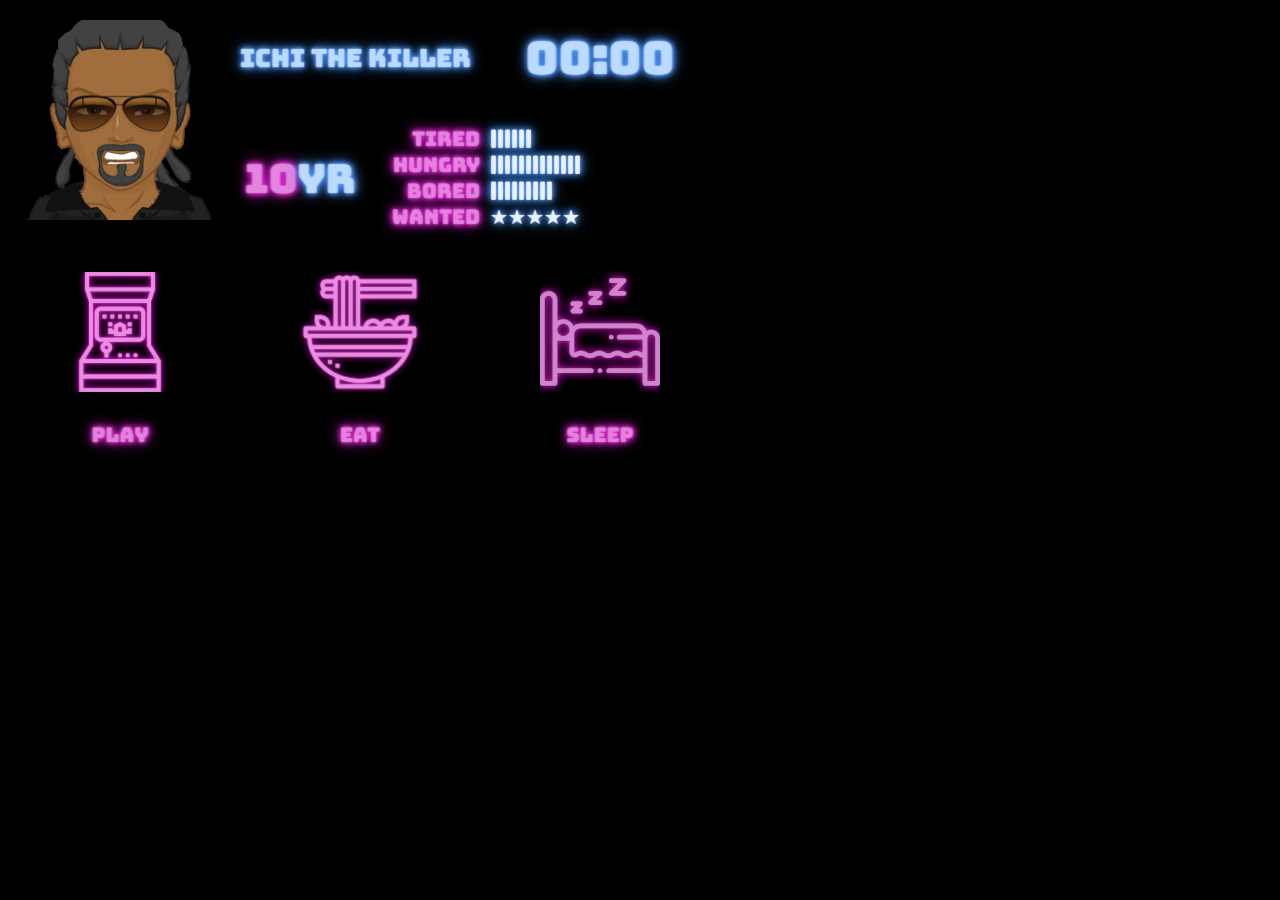
<file: svgtest.bak.html>
<!DOCTYPE html>
<html lang="en">
<head>
  <meta charset="UTF-8">
  <meta name="viewport" content="width=device-width, initial-scale=1.0">
  <meta http-equiv="X-UA-Compatible" content="ie=edge">
  <title>Document</title>
  <link rel="stylesheet" type="text/css" href="css/svg.css">
  
</head>
<body>
    <div id="stats">
      <div id="pic">
        <img src="resources/Avatar_2.png" alt="adopted yakuza" width="200" height="200">
      </div>
      <div id="name" class="blue">
        ICHI THE KILLER
      </div>
      <div id="timer" class="blue">
       00:00
      </div>
      <div id="age" class="blue">
        <span class="pink">10</span>YR
      </div>
      <div id="statheader" class="pink">
        TIRED<br>HUNGRY<br>BORED<br>WANTED
        </div>
      <div id="statprogress" class="blue">
        <p id="val">||||||<br>
          |||||||||||||<br>
          |||||||||<br>
          &#9733;&#9733;&#9733;&#9733;&#9733;</p>
      </div>
    </div>
    <div id="buttons">
      <div class="button_container pink">
        <div class="button">
          <svg id="play" width="100%" xmlns="http://www.w3.org/2000/svg" viewBox="0 0 295.2 295.2">
            <defs>
                <filter id="shadow">
                    <feDropShadow dx="-0.2" dy="-0.2" stdDeviation="0.2" flood-color="rgba(235, 150, 236, 0.7"/>
                    <feDropShadow dx="0.2" dy="0.2" stdDeviation="0.2" flood-color="rgba(235, 150, 221, 0.7"/>
                    <feDropShadow dx="0" dy="0" stdDeviation="2" flood-color="rgb(226, 43, 214,0.7)"/>
                    <feDropShadow dx="0" dy="0" stdDeviation="3" flood-color="rgb(226, 43, 214,0.5)"/>
                    <feDropShadow dx="0" dy="0" stdDeviation="5" flood-color="rgb(226, 43, 214,0.5)"/>
                    <feDropShadow dx="0" dy="0" stdDeviation="8" flood-color="rgb(226, 43, 214,0.5)"/>
                  </filter>
            </defs>
            <g filter="url('#shadow')">
            <path d="M223.8 179.6V72.2l9.5-28.6V0H61.9v43.6L71.4 72.2v107.4l-23.8 38.1v77.6h200v-77.6L223.8 179.6zM71.4 9.5H223.8v28.6H71.4V9.5zM222 47.6l-6.4 19H79.6l-6.3-19H222zM81 182.3V76.2h133.3v106.1l20 32H61L81 182.3zM238.1 285.7H57.1v-23.8h181V285.7zM238.1 252.4H57.1V223.8h181V252.4z"/><path d="M195.2 85.7H100c-7.9 0-14.3 6.4-14.3 14.3v57.1c0 7.9 6.4 14.3 14.3 14.3h14.3C106.4 171.4 100 177.8 100 185.7c0 6.2 4 11.4 9.5 13.4v10.4h9.5v-10.4c5.5-2 9.5-7.2 9.5-13.4 0-7.9-6.4-14.3-14.3-14.3h80.9c7.9 0 14.3-6.4 14.3-14.3V100C209.5 92.1 203.1 85.7 195.2 85.7zM119 185.7c0 2.6-2.1 4.8-4.8 4.8s-4.8-2.1-4.8-4.8c0-2.6 2.1-4.8 4.8-4.8S119 183.1 119 185.7zM200 157.1c0 2.6-2.1 4.8-4.8 4.8H100c-2.6 0-4.8-2.1-4.8-4.8V100c0-2.6 2.1-4.8 4.8-4.8h95.2c2.6 0 4.8 2.1 4.8 4.8V157.1z"/><circle cx="147.6" cy="204.8" r="4.8"/><circle cx="166.7" cy="204.8" r="4.8"/><circle cx="185.7" cy="204.8" r="4.8"/><rect x="104.8" y="104.8" width="9.5" height="9.5"/><rect x="123.8" y="104.8" width="9.5" height="9.5"/><rect x="142.9" y="104.8" width="9.5" height="9.5"/><rect x="161.9" y="104.8" width="9.5" height="9.5"/><rect x="181" y="104.8" width="9.5" height="9.5"/><path d="M166.7 142.9h-4.8V130.4l-14.3-7.1 -14.3 7.1v12.5h-4.8v-4.8h-9.5v14.3h14.3v4.8h0 28.6v-4.8h14.3v-14.3h-9.5V142.9zM152.4 147.6h-9.5v-11.3l4.8-2.4 4.8 2.4V147.6z"/><rect x="119" y="123.8" width="9.5" height="9.5"/><rect x="166.7" y="123.8" width="9.5" height="9.5"/></g></svg>
        </div>
        PLAY
      </div>
      <div class="button_container pink">
        <div class="button">
            <svg xmlns="http://www.w3.org/2000/svg" viewBox="0 0 64 64" width="100%">
              <defs>
                  <filter id="shadow2">
                      <feDropShadow dx="-0.2" dy="-0.2" stdDeviation="0.2" flood-color="rgba(235, 150, 236, 0.7"/>
                      <feDropShadow dx="0.2" dy="0.2" stdDeviation="0.2" flood-color="rgba(235, 150, 221, 0.7"/>
                      <feDropShadow dx="0" dy="0" stdDeviation="0.5" flood-color="rgb(226, 43, 214,0.7)"/>
                      <feDropShadow dx="0" dy="0" stdDeviation=".25" flood-color="rgb(226, 43, 214,0.7)"/>
                      <feDropShadow dx="0" dy="0" stdDeviation="2" flood-color="rgb(226, 43, 214,0.7)"/>
                    </filter>
              </defs>
              <g filter="url('#shadow2')">
              <g id="outline"><path d="M29,2a2.981,2.981,0,0,0-2,.78,2.954,2.954,0,0,0-4,0A2.972,2.972,0,0,0,18.184,4H14a2.987,2.987,0,0,0-2.22,5A2.987,2.987,0,0,0,14,14h4V29H16V28a5.006,5.006,0,0,0-5-5H8v3a4.948,4.948,0,0,0,1.026,3H3a1,1,0,0,0-1,1v4a1,1,0,0,0,1,1H4.028C4.435,44.174,10.4,52.09,19,56.132V61a1,1,0,0,0,1,1H44a1,1,0,0,0,1-1V56.132C53.6,52.09,59.565,44.174,59.972,35H61a1,1,0,0,0,1-1V30a1,1,0,0,0-1-1H56.974A4.948,4.948,0,0,0,58,26V23H55a4.993,4.993,0,0,0-4.679,3.29A4.939,4.939,0,0,0,43,27.031,4.983,4.983,0,0,0,34.1,29H32V14H62V4H31.816A3,3,0,0,0,29,2ZM25,4a1,1,0,0,1,1,1V29H24V5A1,1,0,0,1,25,4ZM14,6h4V8H14a1,1,0,0,1,0-2Zm0,6a1,1,0,0,1,0-2h4v2Zm6-7a1,1,0,0,1,2,0V29H20ZM10,26V25h1a3,3,0,0,1,3,3v1H13A3,3,0,0,1,10,26ZM7.239,41H56.761a20.986,20.986,0,0,1-.842,2H8.081A20.986,20.986,0,0,1,7.239,41ZM43,60H21V56.987a31.061,31.061,0,0,0,22,0ZM32,57c-9.834,0-18.4-4.858-22.821-12H54.821C50.4,52.142,41.834,57,32,57ZM57.373,39H6.627a20.427,20.427,0,0,1-.6-4H57.976A20.427,20.427,0,0,1,57.373,39ZM52,28a3,3,0,0,1,3-3h1v1a3,3,0,0,1-3,3H52Zm-5-1a3.006,3.006,0,0,1,2.829,2H44.171A3.006,3.006,0,0,1,47,27Zm-8,0a3.006,3.006,0,0,1,2.829,2H36.171A3.006,3.006,0,0,1,39,27Zm21,4v2H4V31ZM30,29H28V5a1,1,0,0,1,2,0ZM60,12H32V10H60Zm0-4H32V6H60Z"/><rect x="15" y="47" width="2" height="2"/><rect x="19" y="49" width="2" height="2"/></g></svg>
        </div>
        EAT
      </div>
      <div class="button_container pink">
        <div class="button">
          <svg xmlns="http://www.w3.org/2000/svg" viewBox="0 0 512 512">
            <defs>
                <filter id="shadow3">
                    <feDropShadow dx="-0.2" dy="-0.2" stdDeviation="0.2" flood-color="rgba(235, 150, 236, 1"/>
                    <feDropShadow dx="0.2" dy="0.2" stdDeviation="0.2" flood-color="rgba(235, 150, 221, 1/>
                    <feDropShadow dx="0" dy="0" stdDeviation="3" flood-color="rgb(226, 43, 214,0.5)"/>
                    <feDropShadow dx="0" dy="0" stdDeviation="8" flood-color="rgb(226, 43, 214,0.5)"/>
                    <feDropShadow dx="0" dy="0" stdDeviation="15" flood-color="rgb(226, 43, 214,0.5)"/>
                    <feDropShadow dx="0" dy="0" stdDeviation="18" flood-color="rgb(226, 43, 214,0.5)"/>
                 
                  </filter>
            </defs>
            <g filter="url('#shadow3')">
            <path d="M475 246.1c-7.2 0-14 2.1-19.7 5.7C448.8 233.3 431.2 220 410.5 220h-237c-11.6 0-22.2 4.2-30.4 11 -6.5-17.5-23.4-29.9-43.1-29.9 -9.6 0-18.6 3-26 8.1V118c0-20.4-16.6-37-37-37S0 97.6 0 118v357c0 5.5 4.5 10 10 10h54c5.5 0 10-4.5 10-10v-44h145c5.5 0 10-4.5 10-10 0-5.5-4.5-10-10-10H74V293.1h52v48.1c0 8.3 4.5 15.9 11.8 19.9 7.3 4 16.1 3.6 23.1-0.9l0.3-0.2c8.3-5.4 19.1-5.4 27.5-0.1l0.8 0.5c14.9 9.6 34.2 9.5 49.1-0.1l0.6-0.4c8.3-5.4 19.1-5.4 27.5-0.1l0.8 0.5c14.9 9.6 34.2 9.5 49.1-0.1l0.6-0.4c8.3-5.4 19.1-5.4 27.5-0.1l0.8 0.5c7.4 4.8 16 7.1 24.5 7.1 8.6 0 17.1-2.4 24.6-7.2l0.6-0.4c8.3-5.4 19.1-5.4 27.5 0l0.6 0.4c4.5 2.9 9.7 4 14.8 3.4V411H293.3c-5.5 0-10 4.5-10 10 0 5.5 4.5 10 10 10H438v44c0 5.5 4.5 10 10 10h54c5.5 0 10-4.5 10-10V283.1C512 262.7 495.4 246.1 475 246.1zM54 283.1V421v44H20V118c0-9.4 7.6-17 17-17s17 7.6 17 17V283.1zM100 273.1c-14.3 0-26-11.7-26-26 0-14.3 11.7-26 26-26s26 11.7 26 26C126 261.5 114.3 273.1 100 273.1zM438 268h-99.6c-5.5 0-10 4.5-10 10 0 5.5 4.5 10 10 10H438v53.3c0 1.3-0.7 2-1.4 2.3 -0.6 0.3-1.6 0.6-2.7-0.1l-0.6-0.4c-14.9-9.6-34.2-9.5-49.1 0.1l-0.6 0.4c-8.3 5.4-19.1 5.4-27.5 0.1l-0.8-0.5c-14.9-9.6-34.2-9.5-49.1 0.1l-0.6 0.4c-8.3 5.4-19.1 5.4-27.5 0.1l-0.8-0.5c-7.4-4.8-16-7.1-24.5-7.1 -8.6 0-17.2 2.4-24.6 7.2l-0.6 0.4c-8.3 5.4-19.1 5.4-27.5 0.1l-0.8-0.5c-14.9-9.6-34.2-9.5-49.1 0.1l-0.3 0.2c-1.1 0.7-2 0.4-2.7 0.1 -0.6-0.3-1.4-1-1.4-2.3V267.5c0-15.2 12.3-27.5 27.5-27.5h237c15.2 0 27.5 12.3 27.5 27.5V268zM492 465h-34v-44 -79.7 -58.2c0-9.4 7.6-17 17-17 9.4 0 17 7.6 17 17V465z"/><path d="M263.1 413.9c-1.9-1.9-4.4-2.9-7.1-2.9s-5.2 1.1-7.1 2.9c-1.9 1.9-2.9 4.4-2.9 7.1s1.1 5.2 2.9 7.1c1.9 1.9 4.4 2.9 7.1 2.9s5.2-1.1 7.1-2.9c1.9-1.9 2.9-4.4 2.9-7.1S264.9 415.8 263.1 413.9z"/><path d="M358.3 81h-29.9l36.9-36.9c2.9-2.9 3.7-7.2 2.2-10.9 -1.5-3.7-5.2-6.2-9.2-6.2h-54c-5.5 0-10 4.5-10 10s4.5 10 10 10h29.9l-36.9 36.9c-2.9 2.9-3.7 7.2-2.2 10.9 1.5 3.7 5.2 6.2 9.2 6.2h54c5.5 0 10-4.5 10-10S363.9 81 358.3 81z"/><path d="M256 121h-15.9l22.9-22.9c2.9-2.9 3.7-7.2 2.2-10.9C263.7 83.4 260 81 256 81h-40c-5.5 0-10 4.5-10 10s4.5 10 10 10h15.9l-22.9 22.9c-2.9 2.9-3.7 7.2-2.2 10.9 1.5 3.7 5.2 6.2 9.2 6.2h40c5.5 0 10-4.5 10-10S261.5 121 256 121z"/><path d="M172.3 157h-7.9l14.9-14.9c2.9-2.9 3.7-7.2 2.2-10.9 -1.5-3.7-5.2-6.2-9.2-6.2h-32c-5.5 0-10 4.5-10 10s4.5 10 10 10h7.9l-14.9 14.9c-2.9 2.9-3.7 7.2-2.2 10.9 1.5 3.7 5.2 6.2 9.2 6.2h32c5.5 0 10-4.5 10-10S177.8 157 172.3 157z"/><path d="M311.4 270.9c-1.9-1.9-4.4-2.9-7.1-2.9 -2.6 0-5.2 1.1-7.1 2.9 -1.9 1.9-2.9 4.4-2.9 7.1s1.1 5.2 2.9 7.1c1.9 1.9 4.4 2.9 7.1 2.9s5.2-1.1 7.1-2.9c1.9-1.9 2.9-4.4 2.9-7.1S313.3 272.8 311.4 270.9z"/></g></svg>
        </div>
        SLEEP
      </div>
  </div>


    <!-- 
    <object type="image/svg+xml" data="../design_resources/arcade_icon.svg">
      Your browser does not support SVG
    </object> -->
<!--     
    <img src="arcade_icon.svg" alt=""> -->

  </svg>
</body>
</html>
</file>
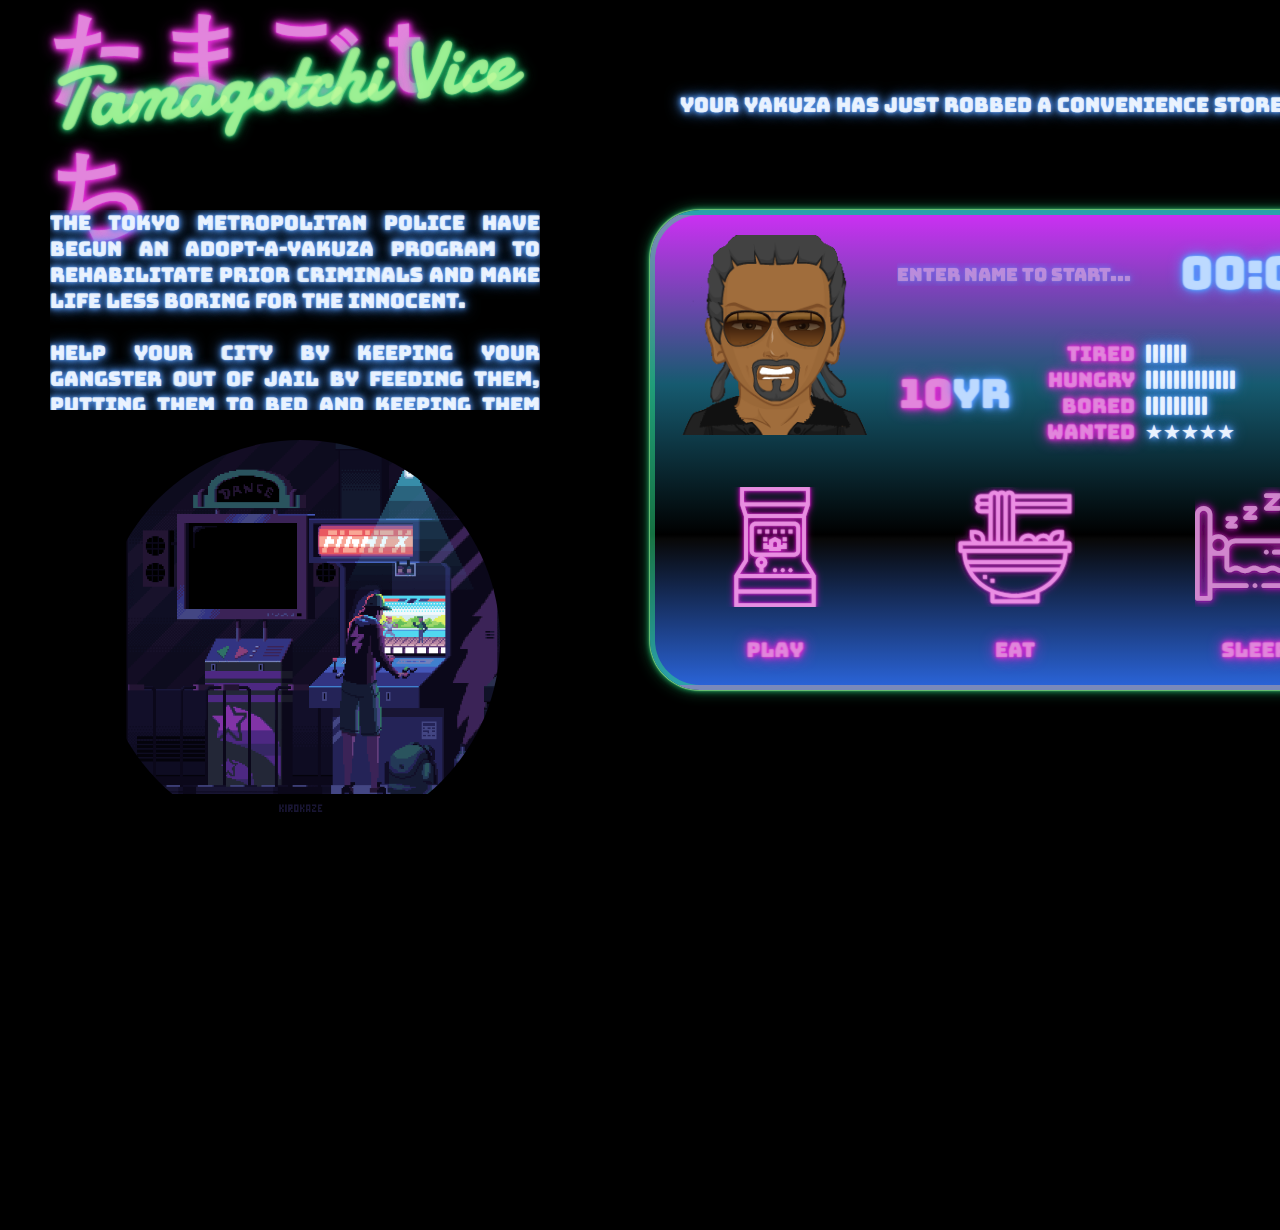
<file: svgtest.html>
<!DOCTYPE html>
<html lang="en">
<head>
  <meta charset="UTF-8">
  <meta name="viewport" content="width=device-width, initial-scale=1.0">
  <meta http-equiv="X-UA-Compatible" content="ie=edge">
  <title>Document</title>
  <link rel="stylesheet" type="text/css" href="css/svg.css">
  
</head>
<body>
  <div id="site_wrapper">
    <div id="title">
      <div id="title-header">
        <h1>た<span class="flicker1">ま</span>ごｔち</h1>
      </div>
      <div id="subtitle-header">
        <h2>Tamagotchi <span class="flicker2">Vice</span></h2>
      </div>
    </div>
    <div id="instructions">
        <p>The Tokyo Metropolitan Police have begun an Adopt-a-Yakuza program to rehabilitate prior criminals and make life less boring for the innocent. <br><br> Help your city by keeping your gangster out of jail by feeding them, putting them to bed and keeping them entertained. <br><br> If you don't, the more likely they are to commit new crimes and go back to jail, <strong>taking you with them!</strong></p>
    </div>
    <div id="gif">
      <div id="gif_mask">
        <img src="resources/arcade.gif" alt="">
      </div>
    </div>
    <div id="output">
        <p class ="typewriter">Your yakuza has just robbed a convenience store..</p>
    </div>
  <div id="tama_ui">
    <div id="stats">
      <div id="pic">
        <img src="resources/Avatar_2.png" alt="adopted yakuza" width="200" height="200">
      </div>
      <div id="name" class="blue">
        <input class="blue" type="text" placeholder="enter name to start..." required>
      </div>
      <div id="timer" class="blue">
       00:00
      </div>
      <div id="age" class="blue">
        <span class="pink">10</span>YR
      </div>
      <div id="statheader" class="pink">
        TIRED<br>HUNGRY<br>BORED<br>WANTED
        </div>
      <div id="statprogress" class="blue">
        <p id="val">||||||<br>
          |||||||||||||<br>
          |||||||||<br>
          &#9733;&#9733;&#9733;&#9733;&#9733;</p>
      </div>
    </div>
    <div id="buttons">
      <div class="button_container pink">
        <div class="button">
          <svg id="play" width="100%" xmlns="http://www.w3.org/2000/svg" viewBox="0 0 295.2 295.2">
            <defs>
                <filter id="shadow">
                    <feDropShadow dx="-0.2" dy="-0.2" stdDeviation="0.2" flood-color="rgba(235, 150, 236, 0.7"/>
                    <feDropShadow dx="0.2" dy="0.2" stdDeviation="0.2" flood-color="rgba(235, 150, 221, 0.7"/>
                    <feDropShadow dx="0" dy="0" stdDeviation="2" flood-color="rgb(226, 43, 214,0.7)"/>
                    <feDropShadow dx="0" dy="0" stdDeviation="3" flood-color="rgb(226, 43, 214,0.5)"/>
                    <feDropShadow dx="0" dy="0" stdDeviation="5" flood-color="rgb(226, 43, 214,0.5)"/>
                    <feDropShadow dx="0" dy="0" stdDeviation="8" flood-color="rgb(226, 43, 214,0.5)"/>
                  </filter>
            </defs>
            <g filter="url('#shadow')">
            <path d="M223.8 179.6V72.2l9.5-28.6V0H61.9v43.6L71.4 72.2v107.4l-23.8 38.1v77.6h200v-77.6L223.8 179.6zM71.4 9.5H223.8v28.6H71.4V9.5zM222 47.6l-6.4 19H79.6l-6.3-19H222zM81 182.3V76.2h133.3v106.1l20 32H61L81 182.3zM238.1 285.7H57.1v-23.8h181V285.7zM238.1 252.4H57.1V223.8h181V252.4z"/><path d="M195.2 85.7H100c-7.9 0-14.3 6.4-14.3 14.3v57.1c0 7.9 6.4 14.3 14.3 14.3h14.3C106.4 171.4 100 177.8 100 185.7c0 6.2 4 11.4 9.5 13.4v10.4h9.5v-10.4c5.5-2 9.5-7.2 9.5-13.4 0-7.9-6.4-14.3-14.3-14.3h80.9c7.9 0 14.3-6.4 14.3-14.3V100C209.5 92.1 203.1 85.7 195.2 85.7zM119 185.7c0 2.6-2.1 4.8-4.8 4.8s-4.8-2.1-4.8-4.8c0-2.6 2.1-4.8 4.8-4.8S119 183.1 119 185.7zM200 157.1c0 2.6-2.1 4.8-4.8 4.8H100c-2.6 0-4.8-2.1-4.8-4.8V100c0-2.6 2.1-4.8 4.8-4.8h95.2c2.6 0 4.8 2.1 4.8 4.8V157.1z"/><circle cx="147.6" cy="204.8" r="4.8"/><circle cx="166.7" cy="204.8" r="4.8"/><circle cx="185.7" cy="204.8" r="4.8"/><rect x="104.8" y="104.8" width="9.5" height="9.5"/><rect x="123.8" y="104.8" width="9.5" height="9.5"/><rect x="142.9" y="104.8" width="9.5" height="9.5"/><rect x="161.9" y="104.8" width="9.5" height="9.5"/><rect x="181" y="104.8" width="9.5" height="9.5"/><path d="M166.7 142.9h-4.8V130.4l-14.3-7.1 -14.3 7.1v12.5h-4.8v-4.8h-9.5v14.3h14.3v4.8h0 28.6v-4.8h14.3v-14.3h-9.5V142.9zM152.4 147.6h-9.5v-11.3l4.8-2.4 4.8 2.4V147.6z"/><rect x="119" y="123.8" width="9.5" height="9.5"/><rect x="166.7" y="123.8" width="9.5" height="9.5"/></g></svg>
        </div>
        PLAY
      </div>
      <div class="button_container pink">
        <div class="button">
            <svg xmlns="http://www.w3.org/2000/svg" viewBox="0 0 64 64" width="100%">
              <defs>
                  <filter id="shadow2">
                      <feDropShadow dx="-0.2" dy="-0.2" stdDeviation="0.2" flood-color="rgba(235, 150, 236, 0.7"/>
                      <feDropShadow dx="0.2" dy="0.2" stdDeviation="0.2" flood-color="rgba(235, 150, 221, 0.7"/>
                      <feDropShadow dx="0" dy="0" stdDeviation="0.5" flood-color="rgb(226, 43, 214,0.7)"/>
                      <feDropShadow dx="0" dy="0" stdDeviation=".25" flood-color="rgb(226, 43, 214,0.7)"/>
                      <feDropShadow dx="0" dy="0" stdDeviation="2" flood-color="rgb(226, 43, 214,0.7)"/>
                    </filter>
              </defs>
              <g filter="url('#shadow2')">
              <g id="outline"><path d="M29,2a2.981,2.981,0,0,0-2,.78,2.954,2.954,0,0,0-4,0A2.972,2.972,0,0,0,18.184,4H14a2.987,2.987,0,0,0-2.22,5A2.987,2.987,0,0,0,14,14h4V29H16V28a5.006,5.006,0,0,0-5-5H8v3a4.948,4.948,0,0,0,1.026,3H3a1,1,0,0,0-1,1v4a1,1,0,0,0,1,1H4.028C4.435,44.174,10.4,52.09,19,56.132V61a1,1,0,0,0,1,1H44a1,1,0,0,0,1-1V56.132C53.6,52.09,59.565,44.174,59.972,35H61a1,1,0,0,0,1-1V30a1,1,0,0,0-1-1H56.974A4.948,4.948,0,0,0,58,26V23H55a4.993,4.993,0,0,0-4.679,3.29A4.939,4.939,0,0,0,43,27.031,4.983,4.983,0,0,0,34.1,29H32V14H62V4H31.816A3,3,0,0,0,29,2ZM25,4a1,1,0,0,1,1,1V29H24V5A1,1,0,0,1,25,4ZM14,6h4V8H14a1,1,0,0,1,0-2Zm0,6a1,1,0,0,1,0-2h4v2Zm6-7a1,1,0,0,1,2,0V29H20ZM10,26V25h1a3,3,0,0,1,3,3v1H13A3,3,0,0,1,10,26ZM7.239,41H56.761a20.986,20.986,0,0,1-.842,2H8.081A20.986,20.986,0,0,1,7.239,41ZM43,60H21V56.987a31.061,31.061,0,0,0,22,0ZM32,57c-9.834,0-18.4-4.858-22.821-12H54.821C50.4,52.142,41.834,57,32,57ZM57.373,39H6.627a20.427,20.427,0,0,1-.6-4H57.976A20.427,20.427,0,0,1,57.373,39ZM52,28a3,3,0,0,1,3-3h1v1a3,3,0,0,1-3,3H52Zm-5-1a3.006,3.006,0,0,1,2.829,2H44.171A3.006,3.006,0,0,1,47,27Zm-8,0a3.006,3.006,0,0,1,2.829,2H36.171A3.006,3.006,0,0,1,39,27Zm21,4v2H4V31ZM30,29H28V5a1,1,0,0,1,2,0ZM60,12H32V10H60Zm0-4H32V6H60Z"/><rect x="15" y="47" width="2" height="2"/><rect x="19" y="49" width="2" height="2"/></g></svg>
        </div>
        EAT
      </div>
      <div class="button_container pink">
        <div class="button">
          <svg xmlns="http://www.w3.org/2000/svg" viewBox="0 0 512 512">
            <defs>
                <filter id="shadow3">
                    <feDropShadow dx="-0.2" dy="-0.2" stdDeviation="0.2" flood-color="rgba(235, 150, 236, 1"/>
                    <feDropShadow dx="0.2" dy="0.2" stdDeviation="0.2" flood-color="rgba(235, 150, 221, 1/>
                    <feDropShadow dx="0" dy="0" stdDeviation="3" flood-color="rgb(226, 43, 214,0.5)"/>
                    <feDropShadow dx="0" dy="0" stdDeviation="8" flood-color="rgb(226, 43, 214,0.5)"/>
                    <feDropShadow dx="0" dy="0" stdDeviation="15" flood-color="rgb(226, 43, 214,0.5)"/>
                    <feDropShadow dx="0" dy="0" stdDeviation="18" flood-color="rgb(226, 43, 214,0.5)"/>
                 
                  </filter>
            </defs>
            <g filter="url('#shadow3')">
            <path d="M475 246.1c-7.2 0-14 2.1-19.7 5.7C448.8 233.3 431.2 220 410.5 220h-237c-11.6 0-22.2 4.2-30.4 11 -6.5-17.5-23.4-29.9-43.1-29.9 -9.6 0-18.6 3-26 8.1V118c0-20.4-16.6-37-37-37S0 97.6 0 118v357c0 5.5 4.5 10 10 10h54c5.5 0 10-4.5 10-10v-44h145c5.5 0 10-4.5 10-10 0-5.5-4.5-10-10-10H74V293.1h52v48.1c0 8.3 4.5 15.9 11.8 19.9 7.3 4 16.1 3.6 23.1-0.9l0.3-0.2c8.3-5.4 19.1-5.4 27.5-0.1l0.8 0.5c14.9 9.6 34.2 9.5 49.1-0.1l0.6-0.4c8.3-5.4 19.1-5.4 27.5-0.1l0.8 0.5c14.9 9.6 34.2 9.5 49.1-0.1l0.6-0.4c8.3-5.4 19.1-5.4 27.5-0.1l0.8 0.5c7.4 4.8 16 7.1 24.5 7.1 8.6 0 17.1-2.4 24.6-7.2l0.6-0.4c8.3-5.4 19.1-5.4 27.5 0l0.6 0.4c4.5 2.9 9.7 4 14.8 3.4V411H293.3c-5.5 0-10 4.5-10 10 0 5.5 4.5 10 10 10H438v44c0 5.5 4.5 10 10 10h54c5.5 0 10-4.5 10-10V283.1C512 262.7 495.4 246.1 475 246.1zM54 283.1V421v44H20V118c0-9.4 7.6-17 17-17s17 7.6 17 17V283.1zM100 273.1c-14.3 0-26-11.7-26-26 0-14.3 11.7-26 26-26s26 11.7 26 26C126 261.5 114.3 273.1 100 273.1zM438 268h-99.6c-5.5 0-10 4.5-10 10 0 5.5 4.5 10 10 10H438v53.3c0 1.3-0.7 2-1.4 2.3 -0.6 0.3-1.6 0.6-2.7-0.1l-0.6-0.4c-14.9-9.6-34.2-9.5-49.1 0.1l-0.6 0.4c-8.3 5.4-19.1 5.4-27.5 0.1l-0.8-0.5c-14.9-9.6-34.2-9.5-49.1 0.1l-0.6 0.4c-8.3 5.4-19.1 5.4-27.5 0.1l-0.8-0.5c-7.4-4.8-16-7.1-24.5-7.1 -8.6 0-17.2 2.4-24.6 7.2l-0.6 0.4c-8.3 5.4-19.1 5.4-27.5 0.1l-0.8-0.5c-14.9-9.6-34.2-9.5-49.1 0.1l-0.3 0.2c-1.1 0.7-2 0.4-2.7 0.1 -0.6-0.3-1.4-1-1.4-2.3V267.5c0-15.2 12.3-27.5 27.5-27.5h237c15.2 0 27.5 12.3 27.5 27.5V268zM492 465h-34v-44 -79.7 -58.2c0-9.4 7.6-17 17-17 9.4 0 17 7.6 17 17V465z"/><path d="M263.1 413.9c-1.9-1.9-4.4-2.9-7.1-2.9s-5.2 1.1-7.1 2.9c-1.9 1.9-2.9 4.4-2.9 7.1s1.1 5.2 2.9 7.1c1.9 1.9 4.4 2.9 7.1 2.9s5.2-1.1 7.1-2.9c1.9-1.9 2.9-4.4 2.9-7.1S264.9 415.8 263.1 413.9z"/><path d="M358.3 81h-29.9l36.9-36.9c2.9-2.9 3.7-7.2 2.2-10.9 -1.5-3.7-5.2-6.2-9.2-6.2h-54c-5.5 0-10 4.5-10 10s4.5 10 10 10h29.9l-36.9 36.9c-2.9 2.9-3.7 7.2-2.2 10.9 1.5 3.7 5.2 6.2 9.2 6.2h54c5.5 0 10-4.5 10-10S363.9 81 358.3 81z"/><path d="M256 121h-15.9l22.9-22.9c2.9-2.9 3.7-7.2 2.2-10.9C263.7 83.4 260 81 256 81h-40c-5.5 0-10 4.5-10 10s4.5 10 10 10h15.9l-22.9 22.9c-2.9 2.9-3.7 7.2-2.2 10.9 1.5 3.7 5.2 6.2 9.2 6.2h40c5.5 0 10-4.5 10-10S261.5 121 256 121z"/><path d="M172.3 157h-7.9l14.9-14.9c2.9-2.9 3.7-7.2 2.2-10.9 -1.5-3.7-5.2-6.2-9.2-6.2h-32c-5.5 0-10 4.5-10 10s4.5 10 10 10h7.9l-14.9 14.9c-2.9 2.9-3.7 7.2-2.2 10.9 1.5 3.7 5.2 6.2 9.2 6.2h32c5.5 0 10-4.5 10-10S177.8 157 172.3 157z"/><path d="M311.4 270.9c-1.9-1.9-4.4-2.9-7.1-2.9 -2.6 0-5.2 1.1-7.1 2.9 -1.9 1.9-2.9 4.4-2.9 7.1s1.1 5.2 2.9 7.1c1.9 1.9 4.4 2.9 7.1 2.9s5.2-1.1 7.1-2.9c1.9-1.9 2.9-4.4 2.9-7.1S313.3 272.8 311.4 270.9z"/></g></svg>
        </div>
        SLEEP
      </div>
  </div>
</div>
</div>
<div class="pacman">
    <div class="pacman-top"></div>
    <div class="pacman-bottom"></div>
    <div class="feed"></div>
    </div>

  </svg>
</body>
</html>
</file>
<file: css/svg.css>
@import url('https://fonts.googleapis.com/css?family=Kosugi|Bungee|Damion|Press+Start+2P&display=swap');

:root {
  /* Set neon colors */
  --neon-green-glow: rgba(43, 226, 131,0.5);
  --neon-green-text: rgba(194,249,155,0.5);
  --neon-pink-glow: rgb(226, 43, 214);
  --neon-pink-text: rgba(225, 164, 221, 0.5);
  --neon-blue-glow: rgba(84,153,255);
  --neon-blue-text: rgba(200, 223, 255,0.7);
  --neon-ltblue-glow: rgb(153,238,253);
}

.pink{
  color: transparent;
  text-shadow:
  -0.2px -0.2px 1px var(--neon-pink-text),
  0.2px 0.2px 1px var(--neon-pink-text),
  0 0 2px var(--neon-pink-glow),
  0 0 5px var(--neon-pink-glow),
  0 0 7px var(--neon-pink-glow),
  0 0 15px var(--neon-pink-glow);
  fill: rgba(254, 174, 248, 0.4)
}

.blue{
  color: transparent;
  text-shadow:
  -0.2px -0.2px 1px var(--neon-blue-text),
  0.2px 0.2px 1px var(--neon-blue-text),
  0 0 2px var(--neon-blue-glow),
  0 0 5px var(--neon-blue-glow),
  0 0 7px var(--neon-blue-glow),
  0 0 15px var(--neon-blue-glow);
}



*{
  margin: 0;
  box-sizing: border-box;
}

body {
  background-color: black;
}

#site_wrapper{
  padding: 0 50px 0 50px;
  display:grid;
  grid-template-columns: 4fr 6fr;
  grid-template-rows: 1fr 1fr 3fr;
  grid-template-areas:
  "title output"
  "instructions tama_ui"
  "gif tama_ui"
}

#title-header{
  display: flex;
  width:500px;
  height:150px;
  justify-content: center;
  align-items: center;
  background-color: transparent;
  margin: 50px 0 -100px 0
}
#subtitle-header{
  width:600px;
  transform:translateY(-80px);
}

h1 {
  font-family: 'Kosugi', sans-serif;
  color: transparent;
  text-shadow:
  -0.2px -0.2px 1px rgba(225, 164, 221, 0.5),
  0.2px 0.2px 1px rgba(225, 164, 221, 0.5),
  0 0 5px var(--neon-pink-glow),
  0 0 2px var(--neon-pink-glow),
  0 0 7px var(--neon-pink-glow),
  0 0 8px var(--neon-pink-glow),
  0 0 15px var(--neon-pink-glow);
  font-size: 100px;
}

h2 {
  font-family: 'Damion', cursive;
  color:transparent;
  font-size: 80px;

  text-shadow:
  -0.2px -0.2px 1px rgba(194,249,155,0.5),
  0.2px 0.2px 1px rgba(194, 249, 155, 0.5),
  0 0 2px var(--neon-green-glow),
  0 0 5px var(--neon-green-glow),
  0 0 7px var(--neon-green-glow),
  0 0 8px var(--neon-green-glow),
  0 0 15px var(--neon-green-glow);
  transform: rotate(-5deg);
  background-color: transparent;
}

.flicker2 {
  animation: flicker2 1s infinite alternate; 
}

.flicker1 {
  animation: flicker1 3s infinite alternate; 
}

#instructions{
  grid-area: instructions;
  height:200px;
  width: 490px;
  overflow:auto;
}
#instructions::-webkit-scrollbar {
  display: none;
}
p{
  font-family: 'Bungee';
  color: rgba(255,255,255,0.7);
  text-shadow:
  -0.2px -0.2px 1px rgb(200, 223, 255,0.7),
  0.2px 0.2px 1px rgb(200, 223, 255,0.7),
  0 0 5px #5499F7,
  0 0 8px #5499F7,
  0 0 15px #5499F7;
  font-size: 20px;
  text-align: justify;
  text-justify: inter-character;
  font-weight: 100;
}

.typewriter{
  overflow: hidden; /* Ensures the content is not revealed until the animation */
  white-space: nowrap; 
  display: flex;
  justify-content: left;
    padding:30px;
    animation: 
      scrolling 2s steps(200, end);
  }
  
  /* The typing effect */
  @keyframes scrolling {
    0% { width: 0 }
    100% { width: 100% }
  }

#output{
  display: flex;
  align-items: center;
}
#gif{
  grid-area:gif;
  padding: 20px 50px;
}
#gif_mask{
  width:400px;
  height:400px;
  display:flex;
  justify-content: center;
  align-content: center;
  border-radius: 200px;
  overflow: hidden;
}
#tama_ui{
  grid-area: tama_ui;
  width: 720px;
  height:480px;
  border-radius: 50px;
  border: solid 5px var(--neon-green-glow);
  box-shadow: 
  -0.2px -0.2px 1px var(--neon-green-text),
  0.2px 0.2px 1px var(--neon-green-text),
  0 0 2px var(--neon-green-glow),
  0 0 5px var(--neon-green-glow),
  0 0 7px var(--neon-green-glow),
  0 0 15px var(--neon-green-glow);
  background: linear-gradient(to bottom, rgba(203,48,242,1) 0%,rgba(47,192,237,0.47) 36%,rgba(249,253,254,0) 68%,rgba(255,255,255,0.03) 69%,rgba(42,99,214,0.97) 99%,rgba(42,99,214,1) 100%);
}

input{
  border:none;
  outline:none;
  background-color:transparent;
  font-family: 'Bungee', sans-serif;
  font-size: 22px;
  color: transparent;
}

input:invalid{
  animation: 
  pulse 3s infinite;
}


input::placeholder{
  color:white;
  opacity: 0.4;
  font-size:18px;
}

@keyframes pulse {
  0%, 100%  {filter: brightness(none); }
  50% {filter: brightness(2); }
}

#buttons{
  width:720px;
  height:240px;
  display:flex;
}

#stats{
  width:720px;
  height:240px;
  display:grid;
  grid-template-columns: repeat(6, 1fr);
  grid-template-rows: 1fr 1fr;
  grid-template-areas:
    "pic pic name name timer timer"
    "pic pic age key value value" 
}

#name{
  grid-area: name;
  font-family: 'Bungee', sans-serif;
  font-size: 25px;
  display: flex;
  align-items: center;
}

#timer{
  grid-area:timer;
  font-family: 'Bungee', sans-serif;
  font-size: 45px;
  display: flex;
  align-items: center;
  justify-content: center;
}

#age{
  grid-area:age;
  font-family: 'Bungee', sans-serif;
  font-size: 40px;
  display: flex;
  align-items: center;
  justify-content: center;
}

#statheader{
  grid-area: key;
  font-family: 'Bungee', sans-serif;
  font-size: 20px;
  display: flex;
  align-items: center;
  justify-content: flex-end;
  text-align: right;
}

#statprogress{
  grid-area: value;
  font-family: 'Bungee', sans-serif;
  font-size: 19px;
  margin: 10px;
  display: flex;
  align-items: center;
  justify-content: flex-start;
  text-align: left;
}

#pic{
  grid-area:pic;
  /* width:240px;
  height:240px; */
  display: flex;
  justify-content: center;
  align-items: center;
}

.button_container{
  width:240px;
  height:240px;
  display: flex;
  flex-direction: column;
  justify-content: center;
  align-items: center;
  font-family: 'Bungee', sans-serif;
  font-size: 20px;
}

.button{
  width: 120px;
  height:150px; 
}

.button_container:hover{
  color: var(--neon-pink-text);
  fill: var(--neon-pink-text);
  filter: brightness(1.3);
}

.button_container:active{
  color:white;
  fill:white;
}


@keyframes flicker1 {
      
  0%, 15%, 30%, 54%, 56%, 100% {
    
      text-shadow:
      -0.2px -0.2px 1px var(--neon-pink-text),
      0.2px 0.2px 1px var(--neon-pink-text),
      0 0 2px var(--neon-pink-glow),
      0 0 5px var(--neon-pink-glow),
      0 0 7px var(--neon-pink-glow),
      0 0 8px var(--neon-pink-glow),
      0 0 15px var(--neon-pink-glow);
  }
  
  20%, 24%, 55% {        
      text-shadow: none;
      box-shadow: none;
  }    

  0%, 15%, 30%, 54%, 56%, 100% {
    color: transparent;
  }
}

@keyframes flicker2 {
      
  0%, 15%, 30%, 54%, 56%, 100% {
    
      text-shadow:
      -0.2px -0.2px 1px var(--neon-green-text),
      0.2px 0.2px 1px var(--neon-green-text),
      0 0 2px var(--neon-green-glow),
      0 0 5px var(--neon-green-glow),
      0 0 7px var(--neon-green-glow),
      0 0 8px var(--neon-green-glow),
      0 0 15px var(--neon-green-glow);
  }
  
  20%, 24%, 55% {        
      text-shadow: none;
      box-shadow: none;
  }    

  0%, 15%, 30%, 54%, 56%, 100% {
    color: transparent;
  }
}


.pacman{
  margin:0 50px;
  transform: translate(-300px,-1040px);
  animation: translate 4s linear;
}

.pacman-top{
  background-color:yellow;
  height:90px;
  width:180px;
  border-radius:90px 90px 0 0;
  animation: spin1 0.6s infinite linear;
}

.pacman-bottom{
background-color:yellow;
  height:90px;
  width:180px;
  border-radius:0 0 90px 90px;
  animation: spin2 0.6s infinite linear;
}


/* Animation*/
@keyframes spin1 {
	0%  {transform: rotate(0deg);}
	50%{transform: rotate(-50deg);}
}
@keyframes spin2 {
	0%  {transform: rotate(0deg);}
  50%{transform: rotate(50deg);}	
}

@keyframes translate {
  100%{transform: translate(1600px, -1030px)}	
}
</file>
